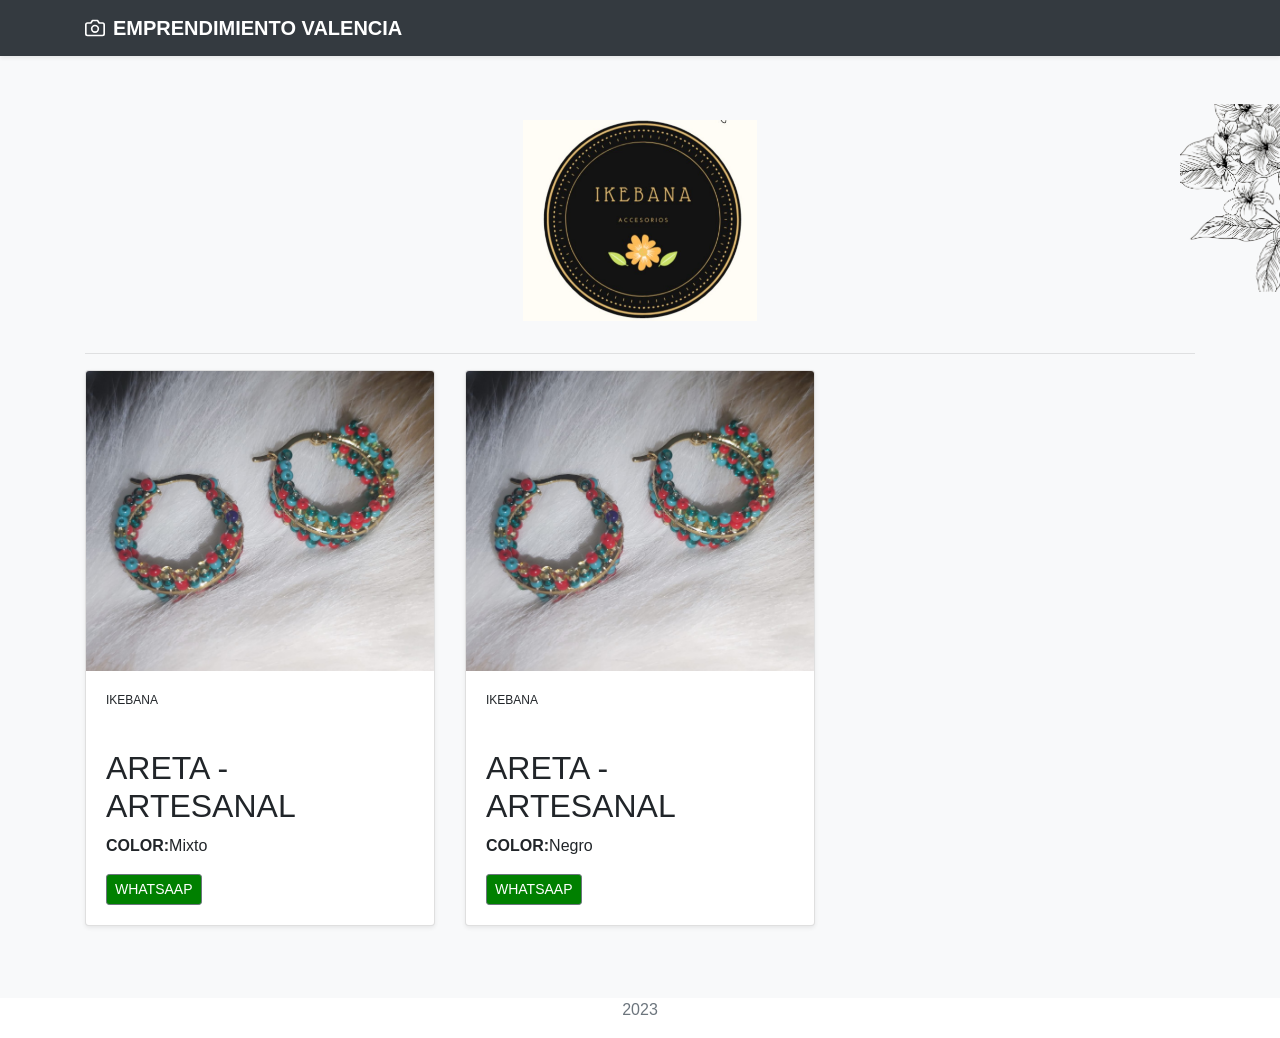
<file: aretas.html>
<!DOCTYPE html>
<html lang="en">
<head>
    <meta charset="UTF-8">
    <meta name="viewport" content="width=device-width, initial-scale=1.0">
    <meta http-equiv="X-UA-Compatible" content="ie=edge">
    <title>Document</title>
    <link rel="stylesheet" href="https://stackpath.bootstrapcdn.com/bootstrap/4.3.1/css/bootstrap.min.css">
    <link rel="stylesheet" href="./css/main.css">
</head>
<body>
    <header>
        <div class="navbar navbar-dark bg-dark shadow-sm">
            <div class="container d-flex justify-content-between">
                <a href="#" class="navbar-brand d-flex align-items-center">
                    <svg xmlns="http://www.w3.org/2000/svg" width="20" height="20" fill="none" stroke="currentColor" stroke-linecap="round" stroke-linejoin="round" stroke-width="2" aria-hidden="true" class="mr-2" viewBox="0 0 24 24" focusable="false"><path d="M23 19a2 2 0 0 1-2 2H3a2 2 0 0 1-2-2V8a2 2 0 0 1 2-2h4l2-3h6l2 3h4a2 2 0 0 1 2 2z"/><circle cx="12" cy="13" r="4"/></svg>
                    <strong>EMPRENDIMIENTO VALENCIA</strong>
                </a>
            </div>
        </div>
    </header>
    <main role="main">
        <div class="album py-5 bg-light">
          <figure>
            <img src="./images/aretas/right.png" alt="" style="
            position: absolute;width: 100px;height: auto;right: 0;">
          </figure>
            <div class="container">
              <div class="row">
                <div class="text-center m-auto">
                  <figure>
                    <img src="./images/aretas/logo-aretas.png" alt="img-logo" style="width: 234px;">
                  </figure>
                </div>
              </div>
                <hr />
                <div class="row">
                  <div class="col-md-4">
                      <div class="card mb-4 shadow-sm">
                          <img src="./images/aretas/aretas-1.jpg" width="100%" height="300" class="card-img-top">
                          <div class="card-body">
                              <p class="card-text" style="font-size:12px;">IKEBANA</p>
                          </div>
                          <div class="card-body">
                            <div class="information">
                              <h2>ARETA - ARTESANAL</h2>
                              <p><strong>COLOR:</strong>Mixto</p>
                            </div>
                              <div class="d-flex justify-content-between align-items-center">
                                  <div class="btn-group">
                                    <a href="https://api.whatsapp.com/send?phone=+573006412460&amp;text=%20Hola%20necesito%20información%20areta%20artesanal%20mixta" class="btn btn-sm btn-outline-secondary" style="
                                    BACKGROUND: GREEN;
                                    COLOR: white;">WHATSAAP</a>
                                  </div>
                              </div>
                          </div>
                      </div>
                  </div>

                  <div class="col-md-4">
                    <div class="card mb-4 shadow-sm">
                      <img src="./images/aretas/aretas-1.jpg" width="100%" height="300" class="card-img-top" text="Thumbnail">
                      <div class="card-body">
                      <p class="card-text" style="font-size:12px;">IKEBANA</p>
                    </div>
                    <div class="card-body">
                      <h2>ARETA - ARTESANAL</h2>
                      <p><strong>COLOR:</strong>Negro</p>
                      <div class="d-flex justify-content-between align-items-center">
                          <div class="btn-group">
                            <a href="https://api.whatsapp.com/send?phone=+573006412460&amp;text=%20Hola%20$necesito%20información%20areta%20artesanal%20negra" target="_blank" class="btn btn-sm btn-outline-secondary" style="
                            BACKGROUND: GREEN;
                            COLOR: white;
                        ">WHATSAAP</a>
                          </div>
                      </div>
                    </div>
                  </div>
                </div>
            </div>
        </div>
    </main>
    <footer class="text-muted">
        <div class="container text-center">
            <p>2023</p>
        </div>
    </footer>
    <script src="https://stackpath.bootstrapcdn.com/bootstrap/4.3.1/js/bootstrap.min.js"></script>
</body>
</html>
</file>
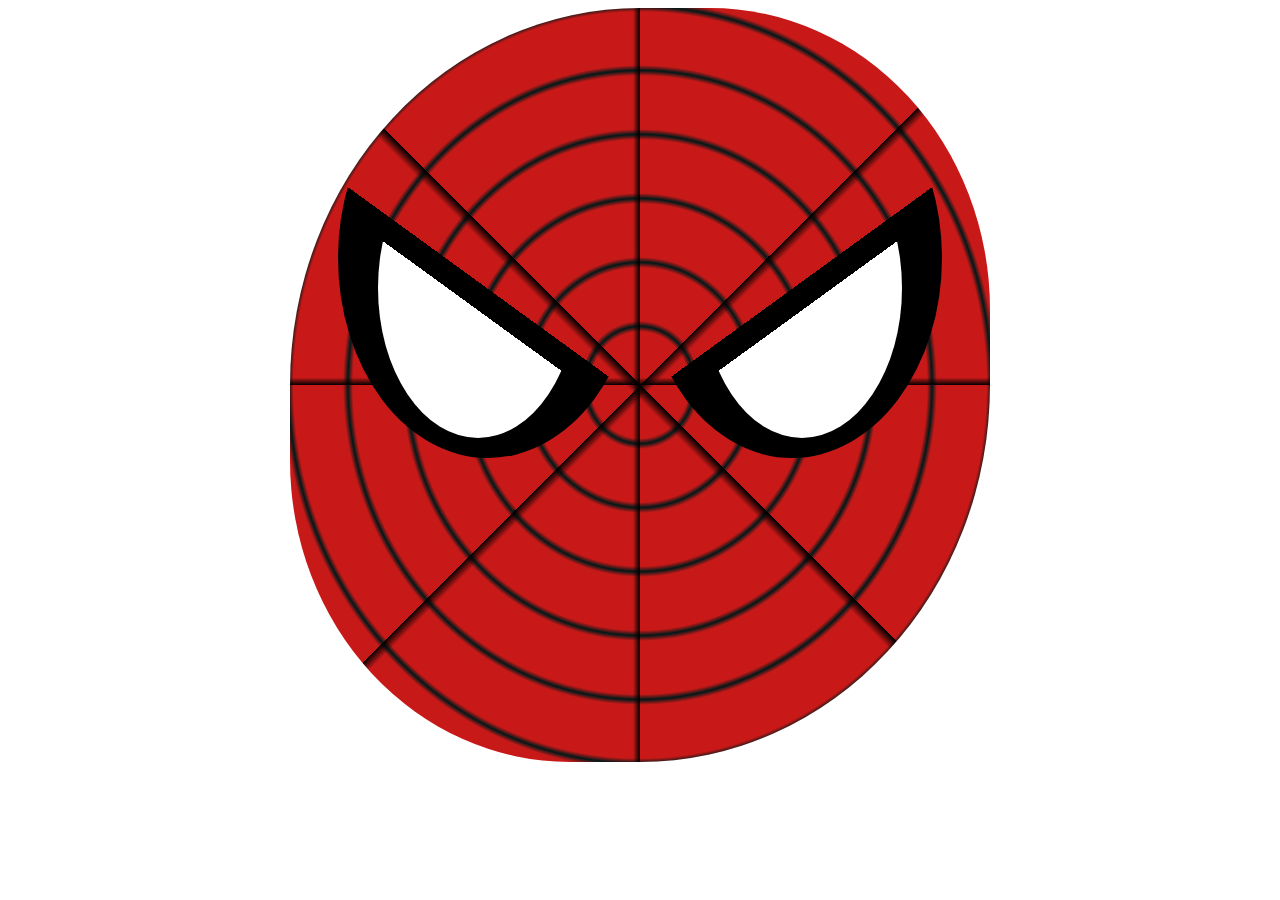
<file: spiderman.html>
<!DOCTYPE html>
<html lang="en">
<head>
  <meta charset="UTF-8">
  <meta http-equiv="X-UA-Compatible" content="IE=edge">
  <meta name="viewport" content="width=device-width, initial-scale=1.0">
  <title>SPIDERMAN HEAD</title>
  <link rel="stylesheet" href="./css/main.css">

</head>
<body>
  <div class="head">
    <div class="content-eyes">
      <div class="black">
        <div class="white"></div>
      </div>
  
      <div class="black" style="transform: scaleX(-1);">
        <div class="white"></div>
      </div>
    </div>
   
    
  </div>
</body>
</html>
</file>
<file: css/main.css>
.album .card img {
    object-fit: cover;
    object-position: top;
}

/*spiderman*/

/* Estructura de la cabeza*/

.head{
    background-image: 
        linear-gradient(
        transparent 49%, black 50%, transparent 50%),
        linear-gradient(-45deg,
        transparent 49%, black 50%, transparent 50%),
        linear-gradient(45deg,
        transparent 49%, black 50%, transparent 50%),
        linear-gradient(90deg,
        transparent 49%, black 50%, transparent 50%),
    
    repeating-radial-gradient(
        rgb(200, 25, 25) 0%,
        rgb(200, 25, 24) 10%,
        rgb(0, 25, 25) 11%,
        rgb(200, 25, 25) 12%
    
    );

    width: 700px;
    padding-top: 50px;
    padding-bottom: 300px;


    border-radius: 40%;
    border-top-left-radius: 50%;
    border-bottom-right-radius: 50%;
    margin: 0 auto;
}

/* Ojos negros*/
.content-eyes {
    display: block;
    margin: 0 auto;
    text-align: center;
}
.black {
    width: 300px;
    height: 400px;
    background: 
    linear-gradient(36deg, black 45%,
    transparent 45%);
    border-radius: 50%;
    //margin-left: 30px;
    display: inline-block;
}


/* Ojos blancos*/

.white {
    width: 200px;
    height: 300px;
    margin-top: 80px;
    margin-left: 40px;
    position: absolute;
    background: 
    linear-gradient(36deg, white 45%,
    transparent 45%);
    border-radius: 50%;
/*     margin-left: 30px;
 */}
</file>
